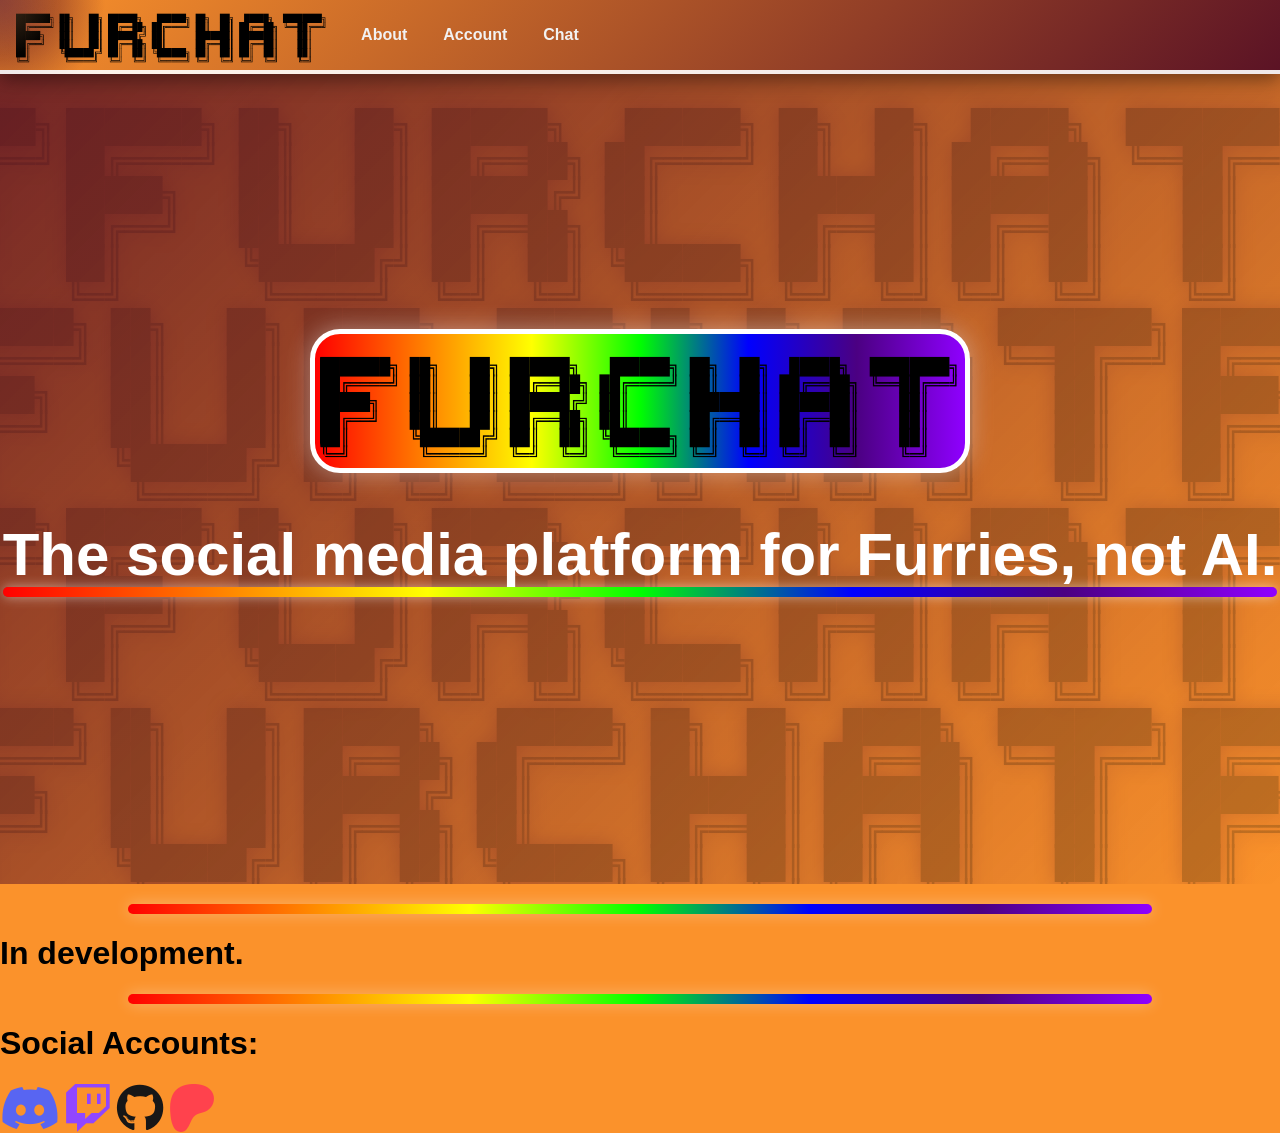
<file: index.html>
<!DOCTYPE html>
<html>
<head>
    <title>FurChat</title>
    <link rel="stylesheet" href="/assets/css/styles.css">
    <link rel="stylesheet" href="https://cdnjs.cloudflare.com/ajax/libs/font-awesome/6.5.0/css/all.min.css">
</head>
<body>
    <div class="topnav"><img class="active" onclick="home()" src="/FURCHAT_LOGO.png" alt="FurChatLogo"></img><a href="/about/">About</a><a href="/account/">Account</a><a href="/chat/">Chat</a><div id="firefoxMessage" style="display: none;"><p>You are using Firefox. Some features may not work as expected.</p></div></div>
    <div class="section">
    <div class="moving-bg"></div>
    <center>
        <img class="title" src="/FURCHAT_LOGO.png" alt="FurChatLogo"></img>
        <h1>The social media platform for Furries, not AI.</h1>
    </center>
    </div>
    <center><hr></center>
    <h1>In development.</h1>
    <center><hr></center>
    <h1>Social Accounts:</h1>
    <a href="https://discord.gg/9rkSeWayBq" target="_blank"><i class="fa-brands fa-discord" style="font-size:48px; color:#5865F2;"></i></a>
    <a href="https://www.twitch.tv/furchatofficial" target="_blank"><i class="fa-brands fa-twitch" style="font-size:48px; color:#9146FF;"></i></a>
    <a href="https://github.com/fur-Chat/" target="_blank"><i class="fa-brands fa-github" style="font-size:48px; color:#181717;"></i></a>
    <a href="https://www.patreon.com/cw/FurChatOfficial" target="_blank"><i class="fa-brands fa-patreon" style="font-size:48px; color:#FF424D;"></i></a>
<script src="/assets/js/main.js"></script>
</div>
</body>
</html>
</file>
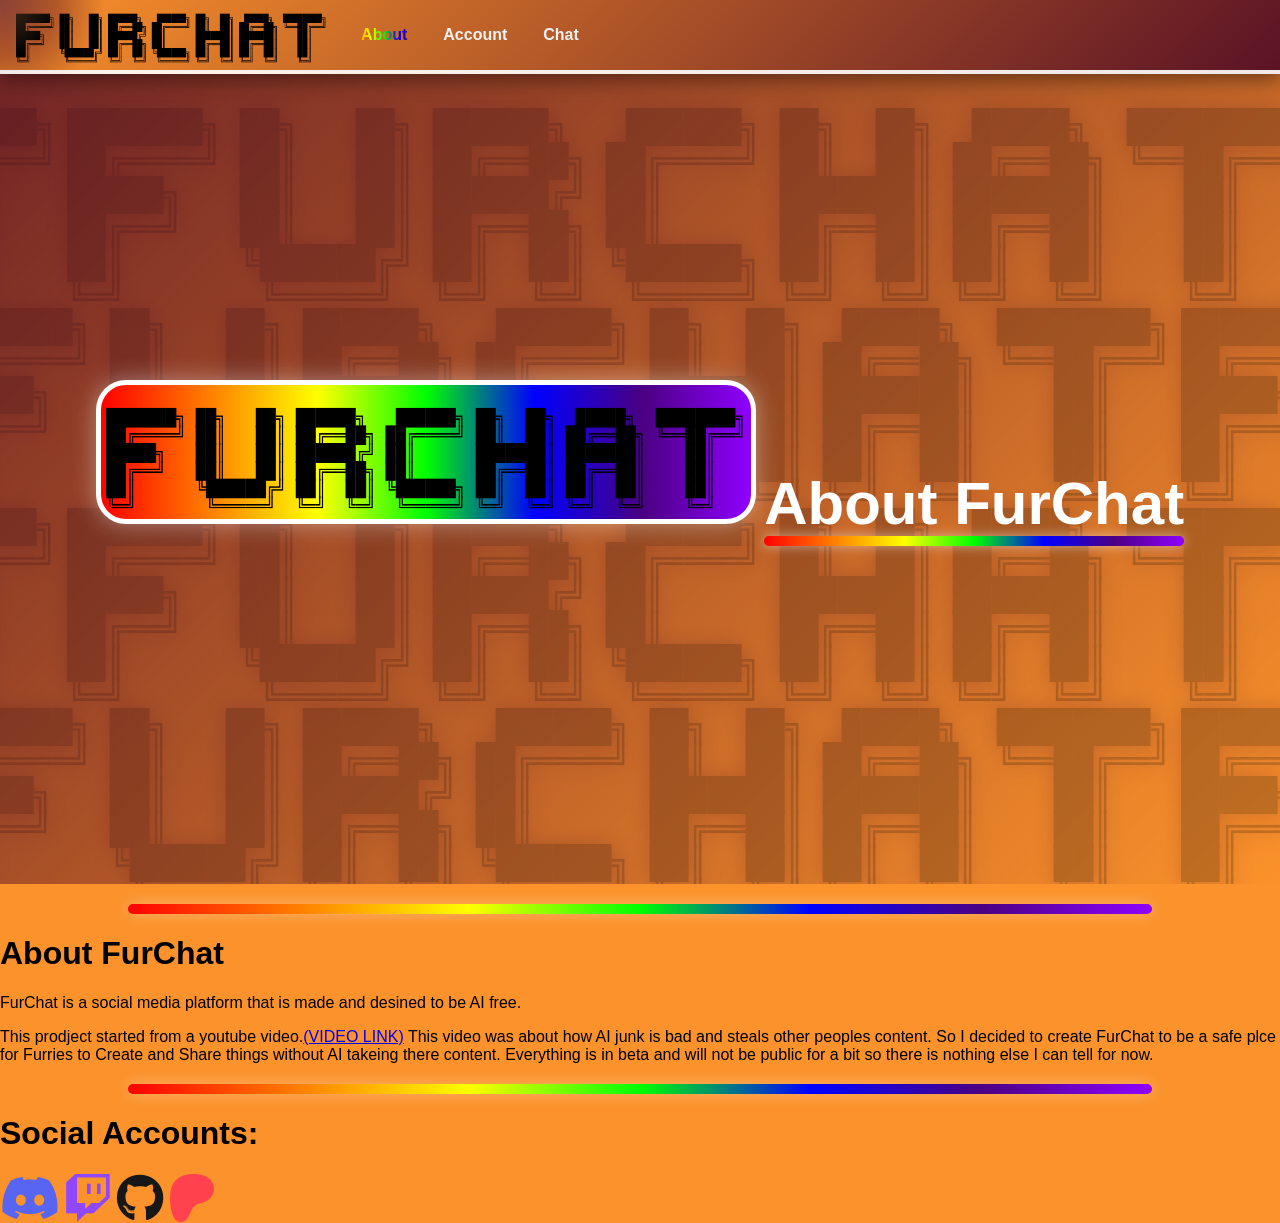
<file: about/index.html>
<!DOCTYPE html>
<html>
<head>
    <title>About - FurChat</title>
    <link rel="stylesheet" href="/assets/css/styles.css">
    <link rel="stylesheet" href="https://cdnjs.cloudflare.com/ajax/libs/font-awesome/6.5.0/css/all.min.css">
</head>
<body>
    <div class="topnav"><img onclick="home()" src="/FURCHAT_LOGO.png" alt="FurChatLogo"></img><a class="active" href="/about/">About</a><a href="/account/">Account</a><a href="/chat/">Chat</a><div id="firefoxMessage" style="display: none;"><p>You are using Firefox. Some features may not work as expected.</p></div></div>
    <div class="section">
    <div class="moving-bg"></div>
    <center>
        <img class="title" src="/FURCHAT_LOGO.png" alt="FurChatLogo"></img>
        <h1>About FurChat</h1>
    </center>
    </div>
    <center><hr></center>
    <h1>About FurChat</h1>
    <p>FurChat is a social media platform that is made and desined to be AI free.
    <p>This prodject started from a youtube video.<a href="https://youtu.be/iGovxOJcUPo?si=Yc4F3Fhc8g9e3W2d">(VIDEO LINK)</a> This video was about how AI junk is bad and steals other peoples content. So I decided to create FurChat to be a safe plce for Furries to Create and Share things without AI takeing there content. Everything is in beta and will not be public for a bit so there is nothing else I can tell for now.</p>
    <center><hr></center>
    <h1>Social Accounts:</h1>
    <a href="https://discord.gg/9rkSeWayBq" target="_blank"><i class="fa-brands fa-discord" style="font-size:48px; color:#5865F2;"></i></a>
    <a href="https://www.twitch.tv/furchatofficial" target="_blank"><i class="fa-brands fa-twitch" style="font-size:48px; color:#9146FF;"></i></a>
    <a href="https://github.com/fur-Chat/" target="_blank"><i class="fa-brands fa-github" style="font-size:48px; color:#181717;"></i></a>
    <a href="https://www.patreon.com/cw/FurChatOfficial" target="_blank"><i class="fa-brands fa-patreon" style="font-size:48px; color:#FF424D;"></i></a>
<script src="/assets/js/main.js"></script>
</body>
</html>
</file>
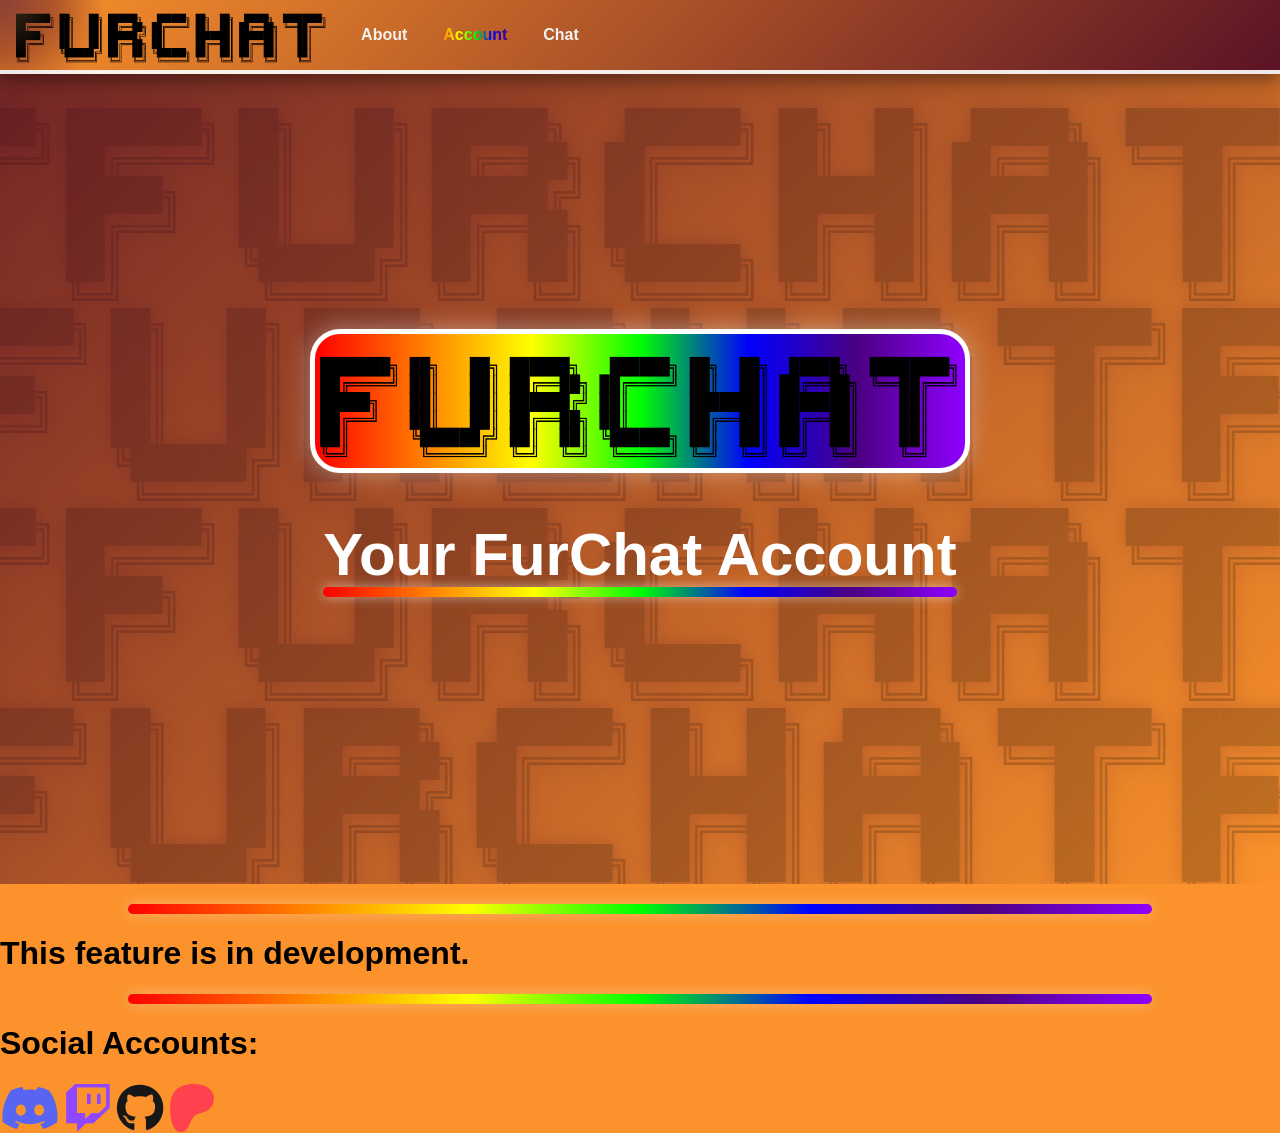
<file: account/index.html>
<!DOCTYPE html>
<html>
<head>
    <title>Account - FurChat</title>
    <link rel="stylesheet" href="/assets/css/styles.css">
    <link rel="stylesheet" href="https://cdnjs.cloudflare.com/ajax/libs/font-awesome/6.5.0/css/all.min.css">
</head>
<body>
    <div class="topnav"><img onclick="home()" src="/FURCHAT_LOGO.png" alt="FurChatLogo"></img><a href="/about/">About</a><a class="active" href="/account/">Account</a><a href="/chat/">Chat</a><div id="firefoxMessage" style="display: none;"><p>You are using Firefox. Some features may not work as expected.</p></div></div>
    <div class="section">
    <div class="moving-bg"></div>
    <center>
        <img class="title" src="/FURCHAT_LOGO.png" alt="FurChatLogo"></img>
        <h1>Your FurChat Account</h1>
    </center>
    </div>
    <center><hr></center>
    <h1>This feature is in development.</h1>
    <center><hr></center>
    <h1>Social Accounts:</h1>
    <a href="https://discord.gg/9rkSeWayBq" target="_blank"><i class="fa-brands fa-discord" style="font-size:48px; color:#5865F2;"></i></a>
    <a href="https://www.twitch.tv/furchatofficial" target="_blank"><i class="fa-brands fa-twitch" style="font-size:48px; color:#9146FF;"></i></a>
    <a href="https://github.com/fur-Chat/" target="_blank"><i class="fa-brands fa-github" style="font-size:48px; color:#181717;"></i></a>
    <a href="https://www.patreon.com/cw/FurChatOfficial" target="_blank"><i class="fa-brands fa-patreon" style="font-size:48px; color:#FF424D;"></i></a>

<script src="/assets/js/main.js"></script>
</div>
</body>
</html>
</file>
<file: assets/css/styles.css>
body {
    background: #fb922b;
    font-family: Arial, sans-serif;
    margin: 0;
}

.section {
    display: flex;
    justify-content: center;
    align-items: center;
    height: 90vh;
    font-size: 30px;
    color: #ffffff;
    position: relative;
    overflow: hidden;
    background:
        linear-gradient(
            135deg,
            rgba(91, 19, 37, 0.85),
            rgba(251, 146, 43, 0.35)
        );
}

.title {
    width: 50%;
    height: auto;
    background:
        linear-gradient(
            90deg,
            #ff0000,
            #ff7f00,
            #ffff00,
            #00ff00,
            #0000ff,
            #4b0082,
            #8f00ff
        );
    padding: 5px;
    border-radius: 30px;
    border: 5px solid #ffffff;
    box-shadow: 0 0 25px rgba(255, 255, 255, 0.4);
}

.section h1 {
    position: relative;
    display: inline-block;
}

.section h1::after {
    content: "";
    position: absolute;
    left: 0;
    bottom: -8px;
    width: 100%;
    height: 10px;
    border-radius: 10px;
    background:
        linear-gradient(
            to right,
            #ff0000,
            #ff7f00,
            #ffff00,
            #00ff00,
            #0000ff,
            #4b0082,
            #8f00ff
        );
    box-shadow: 0 0 12px rgba(255, 255, 255, 0.5);
}

hr {
    border: 0;
    height: 10px;
    background:
        linear-gradient(
            to right,
            #ff0000,
            #ff7f00,
            #ffff00,
            #00ff00,
            #0000ff,
            #4b0082,
            #8f00ff
        );
    margin: 20px 0;
    width: 80%;
    border-radius: 10px;
    box-shadow: 0 0 15px rgba(255, 255, 255, 0.35);
}

.moving-bg {
    position: absolute;
    inset: 0;
    overflow: hidden;
    z-index: -1;
}

.row {
    position: absolute;
    left: 0;
    display: flex;
    gap: 10px;
    will-change: transform;
    opacity: 0.35;
}

.row img {
    display: block;
    flex-shrink: 0;
    filter: drop-shadow(0 0 10px #5b1325);
}

/* ================================
   TOP NAVIGATION BAR
================================ */

.topnav {
    position: sticky;
    top: 0;
    z-index: 1000;
    width: 100%;
    height: 70px;
    display: flex;
    align-items: center;
    overflow: hidden;
    background:
        radial-gradient(
            circle 140px at var(--x) var(--y),
            rgba(91, 19, 37, 0.95),
            transparent 75%
        ),
        linear-gradient(135deg, #fb922b, #5b1325);
    border-bottom: 4px solid rgba(255, 255, 255, 0.9);
    box-shadow: 0 5px 20px rgba(0, 0, 0, 0.45);
    backdrop-filter: blur(10px);
}

.topnav::before {
    content: "";
    position: absolute;
    inset: 0;
    pointer-events: none;
    background:
        radial-gradient(
            circle 90px at var(--x) var(--y),
            rgba(251, 146, 43, 0.25),
            transparent 70%
        ),
        radial-gradient(
            circle 80px at var(--x) var(--y),
            rgba(255, 255, 255, 0.12),
            transparent 70%
        );
    opacity: 0.8;
}

/* ================================
   NAV LINKS
================================ */

.topnav a {
    position: relative;
    height: 60px;
    line-height: 60px;
    padding: 5px 18px;
    color: #f2f2f2;
    text-align: center;
    text-decoration: none;
    font-size: 16px;
    font-weight: 600;
    transition:
        color 0.35s ease,
        transform 0.35s ease,
        text-shadow 0.35s ease;
}

.topnav a::after {
    content: "";
    position: absolute;
    left: 50%;
    bottom: 4px;
    width: 0%;
    height: 3px;
    transform: translateX(-50%);
    border-radius: 50px;
    background: linear-gradient(
        to right,
        #ff0000,
        #ff7f00,
        #ffff00,
        #00ff00,
        #0000ff,
        #4b0082,
        #8f00ff
    );
    transition: width 0.4s ease;
}

.topnav a:hover {
    cursor: pointer;
    transform: translateY(-3px);
    color: white;
    text-shadow:
        0 0 8px white,
        0 0 15px #ff7f00;
}

.topnav a:hover::after {
    width: 100%;
}

/* ================================
   ACTIVE LINK
================================ */

.topnav a.active {
    background: linear-gradient(
        to right,
        #ff0000,
        #ff7f00,
        #ffff00,
        #00ff00,
        #0000ff,
        #4b0082,
        #8f00ff
    );
    -webkit-background-clip: text;
    background-clip: text;
    color: transparent;
    font-weight: 800;
}

/* ================================
   LOGO / IMAGES
================================ */

.topnav img {
    height: 60px;
    padding: 5px 16px;
    transition:
        transform 0.35s ease,
        filter 0.35s ease;
}

.topnav img:hover {
    cursor: pointer;
    transform: scale(1.12) rotate(2deg);
    filter: drop-shadow(0 0 8px white) brightness(1.15);
}

.topnav img.active {
    border-radius: 8px;
}

/* ================================
   SCROLLBAR
================================ */

*::-webkit-scrollbar {
    width: 14px;
}

*::-webkit-scrollbar-track {
    background: #ff9d33;
}

*::-webkit-scrollbar-thumb {
    background: linear-gradient(
        to bottom,
        #ff0000,
        #ff7f00,
        #ffff00,
        #00ff00,
        #0000ff,
        #4b0082,
        #8f00ff
    );
    border-radius: 20px;
    border: 3px solid #ff9d33;
}

*::-webkit-scrollbar-thumb:hover {
    background: linear-gradient(
        to bottom,
        #ff5555,
        #ffaa55,
        #ffff55,
        #55ff55,
        #5555ff,
        #8b55bb,
        #aa55ff
    );
    box-shadow: 0 0 10px white;
}

/* ================================
   SMOOTH PAGE FEEL
================================ */

html {
    scroll-behavior: smooth;
}

/* Youtube Videos */
.video {
  position: relative;
  display: inline-block;
  padding: 6px;
  border-radius: 12px;
  background: conic-gradient(
    from 0deg,
    #ff0000,
    #ff7f00,
    #ffff00,
    #00ff00,
    #0000ff,
    #4b0082,
    #8f00ff,
    #ff0000
  );
  background-size: 200% 200%;
}

.video:hover {
  animation: borderMove 2s linear infinite;
}

.video iframe {
  display: block;
  width: 560px;
  height: 315px;
  border: 0;
  border-radius: 8px;
  background: #000;
}

@keyframes borderMove {
  0% {
    background-position: 0% 50%;
    filter: hue-rotate(0deg);
  }
  100% {
    background-position: 200% 50%;
    filter: hue-rotate(360deg);
  }
}
</file>
